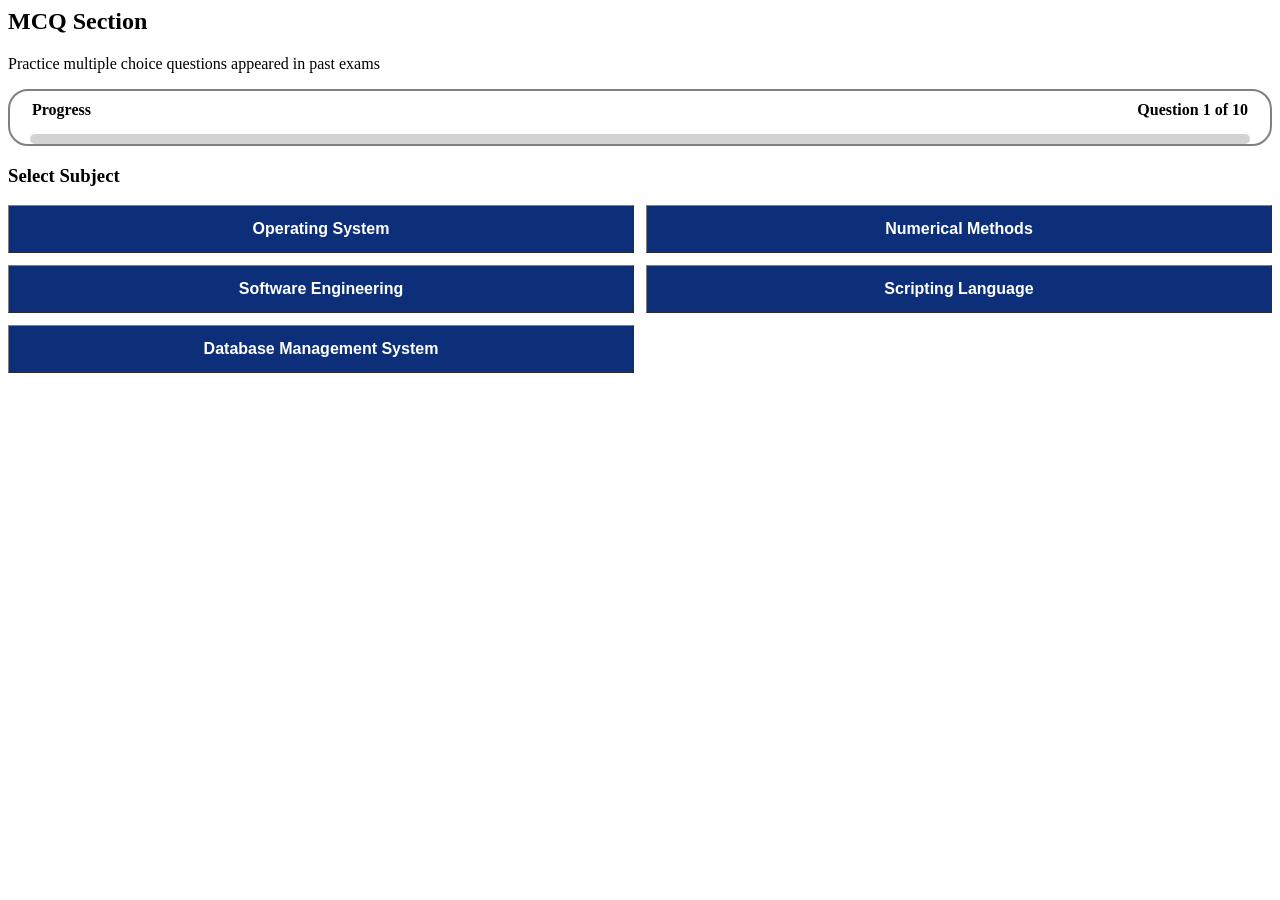
<file: index.html>
<html lang="en">
 <head>
    <meta charset="UTF-8">
    <meta name="viewport" content="width=device-width, initial-scale=1.0">
    <title> MCQ</title>
    <link rel="stylesheet" href="style.css">
 </head>
 <body>
    <h2>MCQ Section</h2>
    <p>Practice multiple choice questions appeared in past exams</p>
   <div class="main">
    <div class=progress-heading>
        <div class="pro"><strong>Progress</strong></div>
        <div class="questions">Question 1 of 10</div>
    </div>
    <div class="progress-bar">
    <div class="progress"></div>
</div>
</div>

 <h3>Select Subject</h3>
<div class="subject">
   
    <div class="OS">
        <button class="grid-btn"><a href="years.html"> Operating System</a> </button>
    </div>
    <div class="NM">
        <button class="grid-btn"><a href="years.html">Numerical Methods</a></button>
    </div>
    <div class="SE">
        <button class="grid-btn"><a href="years.html">Software Engineering</a></button>
    </div>
    <div class="SL">
        <button class="grid-btn"><a href="years.html">Scripting Language</a></button>
    </div>
    <div class="DB">
        <button class="grid-btn"><a href="years.html">Database Management System</a></button>
    </div>
</div>
 </body>
 </html>
</file>
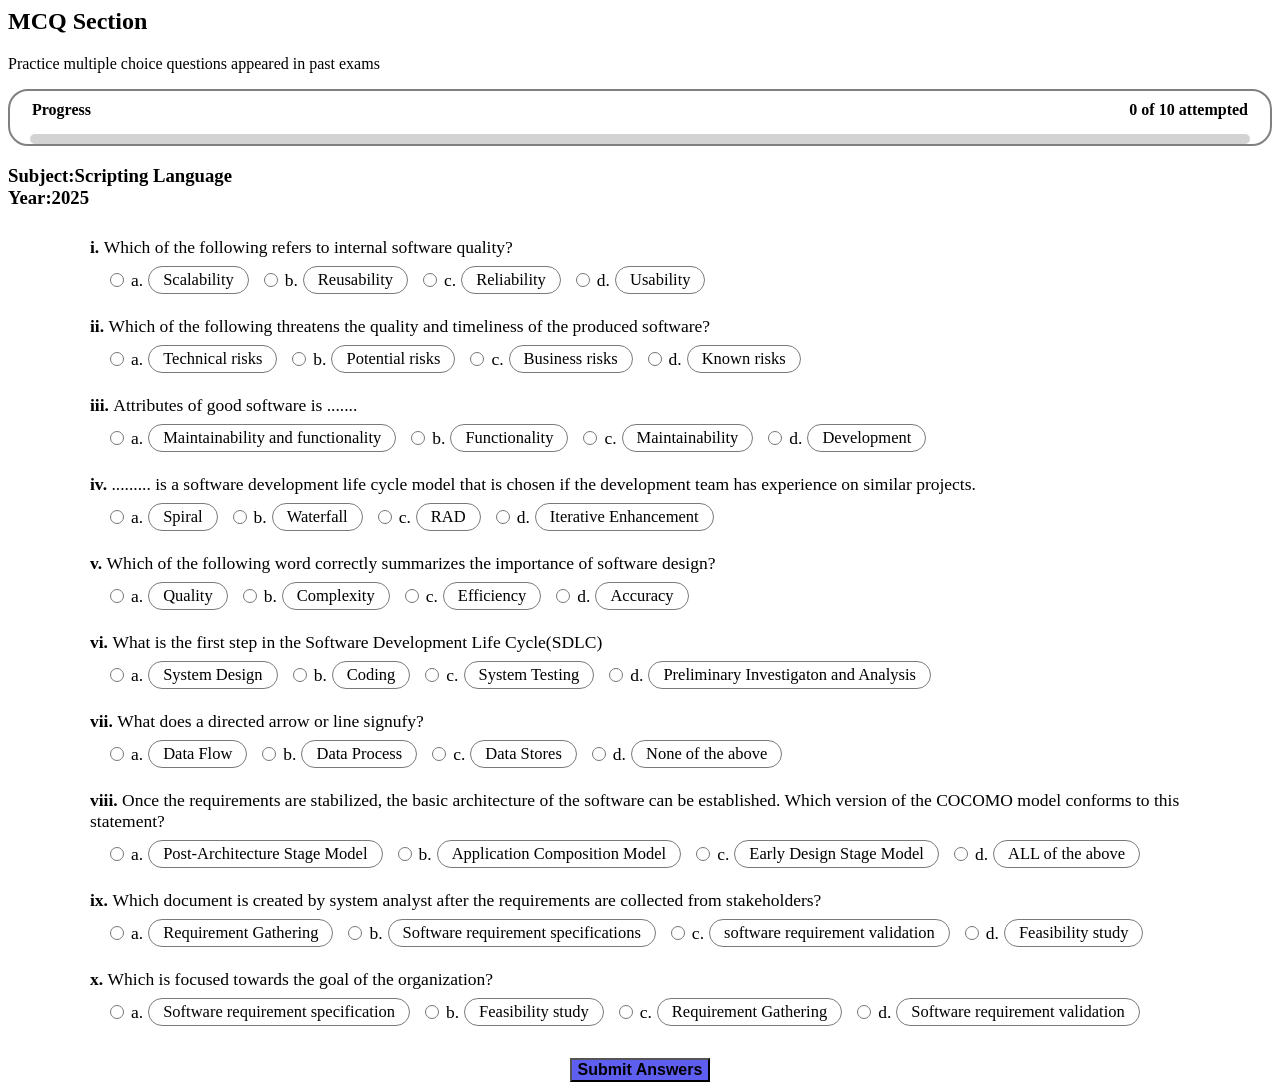
<file: question.html>
<html lang="en">
 <head>
    <meta charset="UTF-8">
    <meta name="viewport" content="width=device-width, initial-scale=1.0">
    <title>Questions</title>
    <link rel="stylesheet" href="style.css">
    <script src="script.js" defer></script>
 </head>
 <body>
     <h2>MCQ Section</h2>
    <p>Practice multiple choice questions appeared in past exams</p>
   <div class="main">
    <div class="progress-heading">
        <div class="pro"><strong>Progress</strong></div>
        <div class="questions">
            <span id="attempted">0</span> of 10 attempted
        </div>
    </div>

    <div class="progress-bar">
        <div class="progress" id="progress"></div>
    </div>
</div>
   <h3>Subject:Scripting Language <br/>Year:2025</h3>
   <div class="question-container">

       <div class="question-row" data-answer="b">
      <span class="question-text"><span class="question-number">i. </span>
       Which of the following refers to internal software quality?</span>
      <div class="options">
        <label class="opt"><input type="radio" name="1" value="a"> a. <span>Scalability</span></label>
        <label class="opt"><input type="radio" name="1" value="b"> b.<span>Reusability</span></label>
        <label class="opt"><input type="radio" name="1" value="c"> c. <span>Reliability</span></label>
        <label class="opt"> <input type="radio" name="1" value="d"> d.<span>Usability</span></label>
      </div>
    </div>

     <div class="question-row"  data-answer="a">
      <span class="question-text"><span class="question-number">ii. </span>
       Which of the following threatens the quality and timeliness of the produced software?</span>
      <div class="options">
        <label class="opt"><input type="radio" name="2" value="a"> a. <span> Technical risks</span></label>
        <label class="opt"><input type="radio" name="2" value="b"> b.<span> Potential risks</span></label>
        <label class="opt"><input type="radio" name="2" value="c"> c. <span>Business risks</span></label>
        <label class="opt"> <input type="radio" name="2" value="d "> d.<span> Known risks</span></label>
      </div>
    </div>

    <div class="question-row"  data-answer="a">
      <span class="question-text"><span class="question-number">iii. </span>
      Attributes of good software is .......</span>
      <div class="options">
        <label class="opt"><input type="radio" name="3" value="a"> a. <span> Maintainability and functionality</span></label>
        <label class="opt"><input type="radio" name="3" value="b"> b.<span> Functionality</span></label>
        <label class="opt"><input type="radio" name="3" value="c"> c. <span>Maintainability</span></label>
        <label class="opt"> <input type="radio" name="3" value="d"> d.<span> Development</span></label>
      </div>
    </div>

<div class="question-row"  data-answer="a">
      <span class="question-text"><span class="question-number">iv. </span>
      ......... is a software development life cycle model that is chosen if the development team has experience on similar projects.</span>
      <div class="options">
        <label class="opt"><input type="radio" name="4" value="a"> a. <span>Spiral</span></label>
        <label class="opt"><input type="radio" name="4" value="b"> b.<span> Waterfall</span></label>
        <label class="opt"><input type="radio" name="4" value="c"> c. <span> RAD</span></label>
        <label class="opt"> <input type="radio" name="4" value="d "> d.<span> Iterative Enhancement </span></label>
      </div>
    </div>

<div class="question-row"  data-answer="a">
      <span class="question-text"><span class="question-number">v. </span>
       Which of the following word correctly summarizes the importance of software design?</span>
      <div class="options">
        <label class="opt"><input type="radio" name="5" value="a"> a. <span> Quality</span></label>
        <label class="opt"><input type="radio" name="5" value="b"> b.<span> Complexity</span></label>
        <label class="opt"><input type="radio" name="5" value="c"> c. <span> Efficiency</span></label>
        <label class="opt"> <input type="radio" name="5" value="d"> d.<span> Accuracy</span></label>
      </div>
    </div>

    <div class="question-row"  data-answer="d">
      <span class="question-text"><span class="question-number">vi. </span>
       What is the first step in the Software Development Life Cycle(SDLC)</span>
      <div class="options">
        <label class="opt"><input type="radio" name="6" value="a"> a. <span> System Design</span></label>
        <label class="opt"><input type="radio" name="6" value="b"> b.<span> Coding</span></label>
        <label class="opt"><input type="radio" name="6" value="c"> c. <span> System Testing</span></label>
        <label class="opt"> <input type="radio" name="6" value="d"> d.<span> Preliminary Investigaton and Analysis</span></label>
      </div>
    </div>

<div class="question-row"  data-answer="a">
      <span class="question-text"><span class="question-number">vii. </span>
        What does a directed arrow or line signufy?</span>
      <div class="options">
        <label class="opt"><input type="radio" name="7" value="a"> a. <span>Data Flow</span></label>
        <label class="opt"><input type="radio" name="7" value="b"> b.<span>Data Process</span></label>
        <label class="opt"><input type="radio" name="7" value="c"> c. <span> Data Stores</span></label>
        <label class="opt"> <input type="radio" name="7" value="d"> d.<span>None of the above</span></label>
      </div>
    </div>

<div class="question-row"  data-answer="c">
      <span class="question-text"><span class="question-number">viii. </span>
       Once the requirements are stabilized, the basic architecture of the software can be established. Which version of the COCOMO model conforms to this statement?</span>
      <div class="options">
        <label class="opt"><input type="radio" name="8" value="a"> a. <span> Post-Architecture Stage Model</span></label>
        <label class="opt"><input type="radio" name="8" value="b"> b.<span> Application Composition Model</span></label>
        <label class="opt"><input type="radio" name="8" value="c"> c. <span> Early Design Stage Model</span></label>
        <label class="opt"> <input type="radio" name="8" value="d"> d.<span> ALL of the above</span></label>
      </div>
    </div>

    <div class="question-row"  data-answer="b">
      <span class="question-text"><span class="question-number">ix. </span>
      Which document is created by system analyst after the requirements are collected from stakeholders?</span>
      <div class="options">
        <label class="opt"><input type="radio" name="9" value="a"> a. <span>Requirement Gathering </span></label>
        <label class="opt"><input type="radio" name="9" value="b"> b.<span> Software requirement specifications</span></label>
        <label class="opt"><input type="radio" name="9" value="c"> c. <span>software requirement validation</span></label>
        <label class="opt"> <input type="radio" name="9" value="d"> d.<span>Feasibility study</span></label>
      </div>
    </div>

    <div class="question-row"  data-answer="b">
      <span class="question-text"><span class="question-number">x. </span>
       Which is focused towards the goal of the organization? </span>
      <div class="options">
        <label class="opt"><input type="radio" name="10" value="a"> a. <span> Software requirement specification</span></label>
        <label class="opt"><input type="radio" name="10" value="b"> b.<span> Feasibility study</span></label>
        <label class="opt"><input type="radio" name="10" value="c"> c. <span>Requirement Gathering</span></label>
        <label class="opt"> <input type="radio" name="10" value="d"> d.<span> Software requirement validation</span></label>
      </div>
    </div>

   </div>
   <div class="submit">
    <button id="submitBtn">Submit Answers</button>
   </div>
  
   <div id="result"></div>
<div class="result-card" id="resultCard">

    <button class="close-btn" id="closeBtn">&times;</button>

    <h2>Quiz Completed!</h2>

    <p class="score-label">Your Score</p>

    <div class="score" id="score">0 / 10</div>

    <p id="percentage">0%</p>

   

    <button class="try-again" id="tryAgainBtn">
        Try Again
    </button>

</div>
 



   </body>
   </html>
</file>
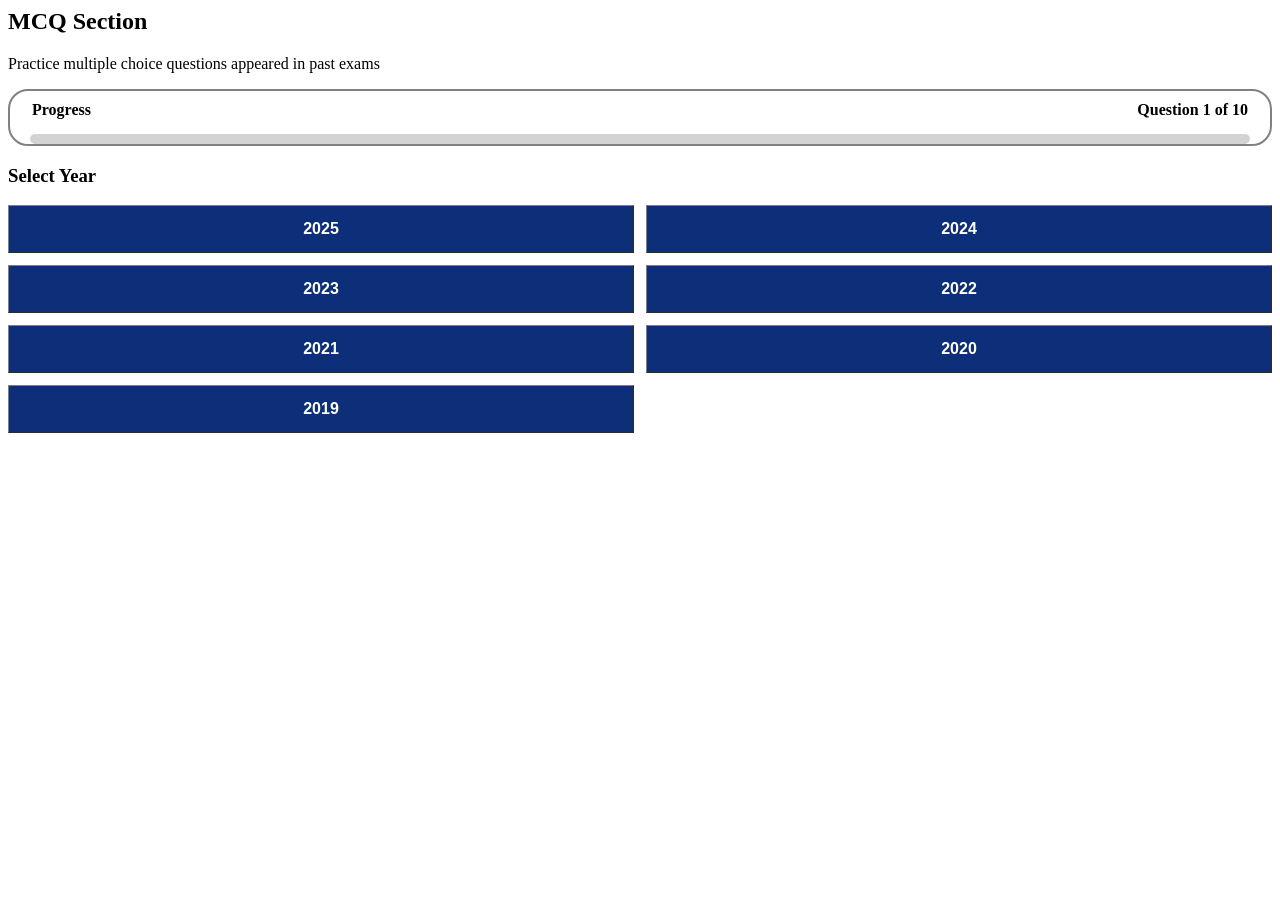
<file: years.html>
<html lang="en">
 <head>
    <meta charset="UTF-8">
    <meta name="viewport" content="width=device-width, initial-scale=1.0">
    <title>select year</title>
    <link rel="stylesheet" href="style.css">
 </head>
 <body>
     <h2>MCQ Section</h2>
    <p>Practice multiple choice questions appeared in past exams</p>
   <div class="main">
    <div class=progress-heading>
        <div class="pro"><strong>Progress</strong></div>
        <div class="questions">Question 1 of 10</div>
    </div>
    <div class="progress-bar">
    <div class="progress"></div>
</div>
</div>
<h3>Select Year</h3>
<div class="year">
   
    <div class="25">
        <button class="grid-btn"><a href="question.html">2025</a></button>
    </div>
    <div class="24">
        <button class="grid-btn">2024</button>
    </div>
    <div class="23">
        <button class="grid-btn">2023</button>
    </div>
    <div class="22">
        <button class="grid-btn">2022</button>
    </div>
    <div class="21">
        <button class="grid-btn">2021</button>
    </div>
     <div class="20">
        <button class="grid-btn">2020</button>
    </div>
    <div class="19">
        <button class="grid-btn">2019</button>
    </div>
</div>

 </body> 
 </html>
</file>
<file: style.css>
.main{
    border-radius: 20px;
   border: 2px solid gray;
   width: auto;
   padding: 10px 20px 0 20px;
 }

.progress-heading {
    display:flex;
    justify-content:space-between;
    align-items:flex-end;
    margin-bottom: 15px;
   position: relative;
}
 

.progress-heading .pro {
    margin-left:2;
    padding-right: 2px;
    color:solid black;
    font-weight: 500;
   display: inline-block;
}

.progress-heading .questions {
    margin-right: 2;
    padding-left: 2px;
    font-weight: 600;
    display: inline-block;
}


.progress-bar {
    width: 100%;
    height: 10px;
    background: lightgray;
    border-radius: 20px;
    overflow: hidden;
}

.progress {
    width: 0%; 
    height: 100%;
    background: blue;
    border-radius: 20px;
}

.subject, .year {
    display:grid;
    grid-template-columns:repeat(2, 1fr);
    position: relative;
   box-sizing: border-box;
   gap:12px ;
}

.grid-btn {
  /* This ensures text longer than one word wraps beautifully inside the button */
  width: 100%;  
  padding: 14px; 
  background-color:#0d2f7a;
  border: 1px solid gray;
  border-style: outset;
  color:white;
  font-family: sans-serif;
  font-size: 16px;
  text-align: center;
  cursor: pointer;
  box-sizing: border-box; 
 
}
a{
     text-decoration: none;
     color: inherit;
}

.question-container {
  max-width: 1100px;
  margin: 0 auto;
  padding: 10px;
}

 
/* Rows handle natural stacking of items */
.question-row {
  margin-bottom: 22px;
  font-size: 17.5px;
}

.question-text {
  display: block;
  margin-bottom: 8px;
}
 
.question-number {
  font-weight: bold;
}

/* Displays the choices natively horizontally inline */
.options {
  display: inline-flex;
  flex-wrap: wrap;
  align-items: center;
  gap: 15px;
  padding-left: 20px;
}

/* Layout capsule wrappers surrounding specific textual entries */
.opt {
  display: inline-flex;
  align-items: center;
  gap: 5px;
  cursor: pointer;
  white-space: nowrap;
}

/* Target internal descriptive strings inside labels to build matching pill shapes */
.opt span {
  display: inline-block;
  background-color: white;
  border: 1px solid #7a7a7a;
  border-radius: 14px;
  padding: 3px 14px;
  font-size: 16.5px;
  transition: background-color 0.15s ease;
}

/* Standardized sizing for radio components */
.opt input[type="radio"] {
  margin: 0 2px 0 0;
  cursor: pointer;
  width: 14px;
  height: 14px;
}

/* Visual active layout states when user selects items */
.opt input[type="radio"]:checked + span {
  background-color:rgb(183, 175, 175);
  font-weight: bold;
}

/* Hover style helper */
.opt:hover span {
  background-color:rgb(131, 131, 255);
}

.submit{
       display: flex;
    /*align-items: center;*/
    justify-content: center;
}
 button{
    background-color: rgb(94, 94, 240);
    font-weight: bold;
    font-size: 16px;
    font-family: Arial, Helvetica, sans-serif;
    width:auto;
    height:auto;
 
 }
 
 .result-card {
    display: none;

    position: fixed;
    top: 50%;
    left: 50%;

    transform: translate(-50%, -50%);

    width: 330px;
    padding: 30px;

    background: white;
    border-radius: 20px;

    text-align: center;

    box-shadow: 0 10px 35px rgba(0, 0, 0, 0.25);

    z-index: 1000;
}

.result-card h2 {
    margin-top: 5px;
    margin-bottom: 20px;
}

.score-label {
    margin-bottom: 5px;
}

.score {
    font-size: 42px;
    font-weight: bold;
    margin: 5px 0;
}

#percentage {
    font-size: 18px;
    margin-bottom: 25px;
}

.close-btn {
    position: absolute;
    top: 10px;
    right: 15px;

    border: none;
    background: none;

    font-size: 25px;
    cursor: pointer;
}

.try-again {
    padding: 10px 22px;

    border: none;
    border-radius: 8px;

    background-color: rgb(94, 94, 240);
    color: white;

    font-size: 15px;
    font-weight: bold;

    cursor: pointer;
}

 /* Answer review */

 

.answer-status {
    margin-top: 8px;
    font-weight: bold;
}

.answer-status {
    margin-top: 8px;
    font-size: 16px;
    font-weight: bold;
}

.correct-status {
    color: #28a745;
}

.wrong-status {
    color: #dc3545;
}

.unanswered-status {
    color: #e69500;
}
</file>
